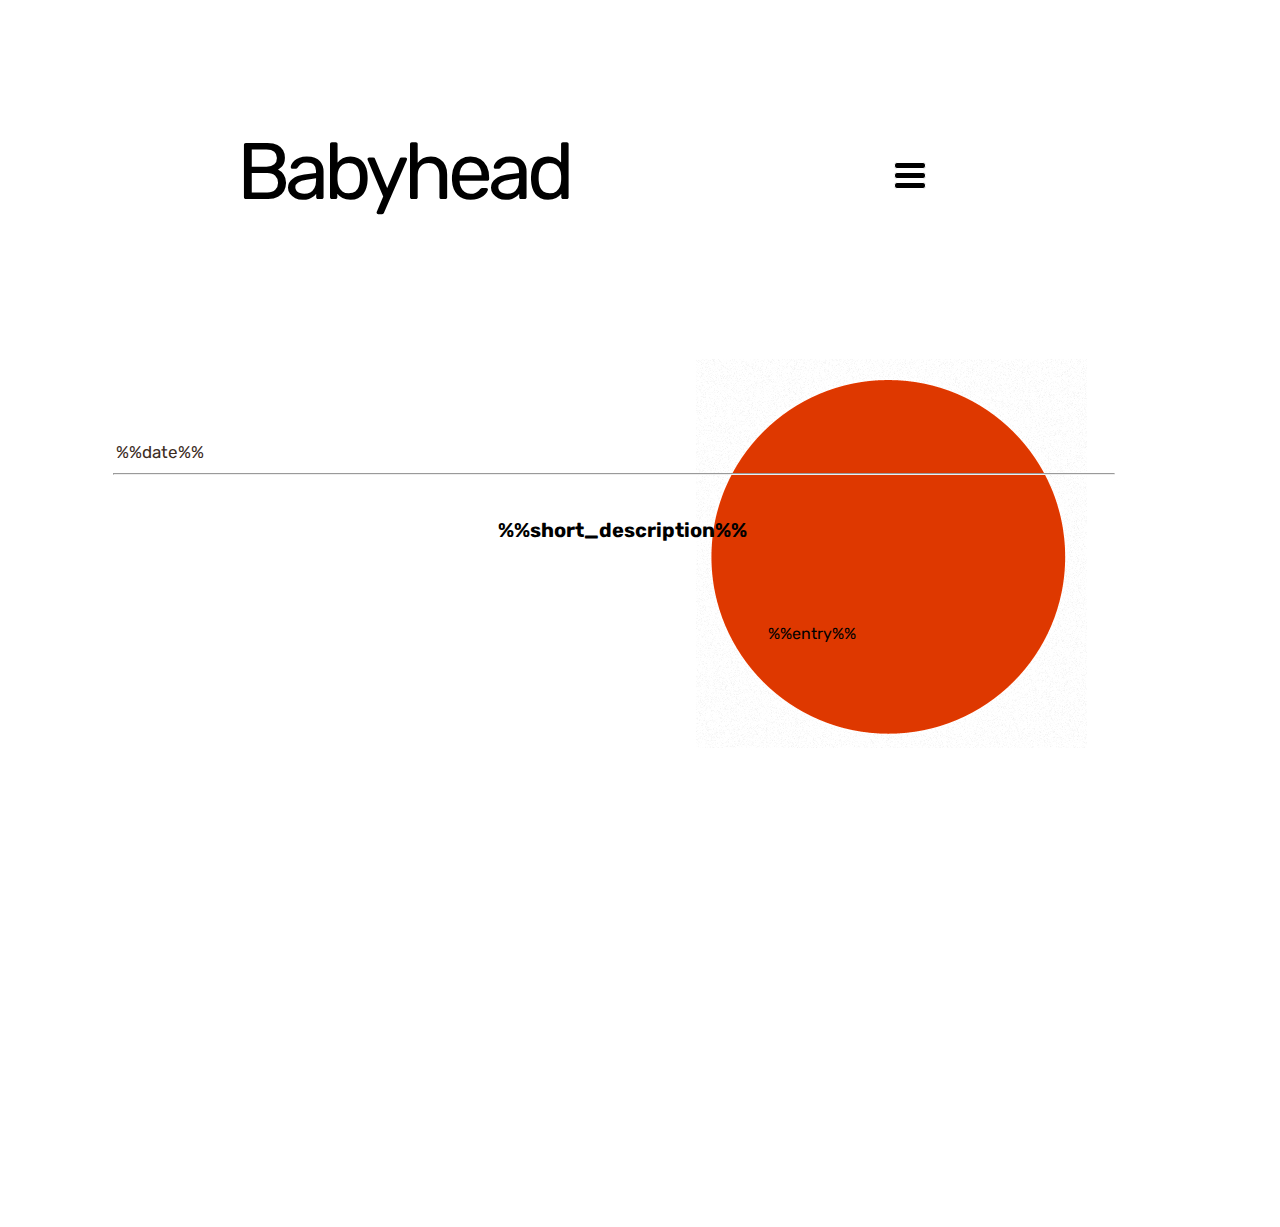
<file: index.html>
<!doctype html><html class="" lang="en"><head>
    <meta charset="UTF-8">
    <!-- generator meta tag -->
    <!-- leave this for stats and Silex version check -->
    <meta name="generator" content="Silex v2.2.12">
    <!-- End of generator meta tag -->
    <script type="text/javascript" src="js/jquery.js"></script>
    
    
    <script type="text/javascript" src="js/front-end.js"></script>
    <link rel="stylesheet" href="css/normalize.css">
    <link rel="stylesheet" href="css/front-end.css">

    
    <script type="text/javascript" class="silex-script"></script>
    
    <title>Babyhead - Page 1</title>
    

    
<meta name="viewport" content="width=device-width, initial-scale=1"><meta name="description" content="Blog"><link href="https://fonts.googleapis.com/css?family=Roboto" rel="stylesheet" class="silex-custom-font"><link href="https://fonts.googleapis.com/css?family=Rubik" rel="stylesheet" class="silex-custom-font"><script src="js/script.js" type="text/javascript"></script><link href="css/styles.css" rel="stylesheet" type="text/css"><link href="css/styles.css" rel="stylesheet" type="text/css"><link href="css/styles.css" rel="stylesheet" type="text/css"><style>body { opacity: 0; transition: .25s opacity ease; }</style></head>

<body class="body-initial all-style enable-mobile prevent-resizable prevent-selectable editable-style silex-runtime silex-published" data-silex-type="container-element" style="" data-current-page="page-page-1">
    









    
    
    
















<section data-silex-type="container-element" class="container-element editable-style silex-id-1478366450713-3 section-element prevent-resizable" style="">
        <div data-silex-type="container-element" class="editable-style silex-element-content silex-id-1478366450713-2 container-element website-width" style="">

            
        <div data-silex-type="text-element" class="editable-style text-element silex-id-1632681591434-2 page-page-1 paged-element style-title paged-element-visible" style=""><div class="silex-element-content normal"><p>Babyhead</p></div></div><div data-silex-type="text-element" class="editable-style text-element silex-id-1632691266906-8 page-page-1 paged-element silex-component-hamburger prevent-resizable prevent-auto-z-index paged-element-visible" style=""><div class="silex-element-content normal"><style>.hamburger-menu_1632693557261_643 {position: absolute; z-index: 20;}.silex-editor .hamburger-menu_1632693557261_643 nav {left: -9999px;}.hamburger-menu_1632693557261_643 nav ul {margin-top: 80px;}.hamburger-menu_1632693557261_643 nav {opacity: 0; position: absolute; background-color: #ededed; transition: left 1s ease, height 0s ease 1s; left: -300px; width: 300px; height: 20px;}.hamburger-menu_1632693557261_643.open nav {opacity: 1; height: 100vh; left: 0; transition: left 1s ease, height 0s ease 0s;}.hamburger-menu_1632693557261_643 .nav-container {z-index: 10; position: absolute;}.hamburger-menu_1632693557261_643.open .nav-container {}.hamburger-menu_1632693557261_643 .hamburger-btn {z-index: 20; cursor: pointer; position: absolute;}.hamburger-menu_1632693557261_643 .hamburger-btn span {display: block; width: 30px; height: 5px; margin-bottom: 3px; position: relative; background-color: #000000; border: 1px solid #ffffff; border-radius: 3px; transition: border-color 0.1s ease-in,
      opacity 0.1s ease-in,
      transform 0.1s ease-in,
      background 0.1s ease-in;}.hamburger-menu_1632693557261_643.open .hamburger-btn span {border-color: rgba(255, 255, 255, 0);}.hamburger-menu_1632693557261_643 .hamburger-btn span:first-child {transform-origin: 4px -2px;}.hamburger-menu_1632693557261_643.open .hamburger-btn span:first-child {transform: rotate(45deg) translate(7px, -4px);}.hamburger-menu_1632693557261_643.open .hamburger-btn span:nth-last-child(2) {opacity: 0;}.hamburger-menu_1632693557261_643 .hamburger-btn span:nth-child(3) {transform-origin: -11px 4px;}.hamburger-menu_1632693557261_643.open .hamburger-btn span:nth-child(3) {transform: rotate(-45deg) translate(0, 12px);}</style>
<!-- inspired by https://codepen.io/erikterwan/pen/EVzeRP -->
<div class="hamburger-menu_1632693557261_643 closed">
    <div class="hamburger-btn ">
      <span></span>
      <span></span>
      <span></span>
    </div>
    <div class="nav-container">
      <div class="prevent-scale">
        <nav role="navigation" class="">
            <ul>
            
                <li><a href="%%notes%%" linktype="LinkTypeExternal" title="Notes">notes</a></li>
            
                <li><a href="%%older_entries%%" linktype="LinkTypeExternal" title="older">archive</a></li>
            
                <li><a href="http:\\www.diaryland.com" linktype="LinkTypeExternal" title="diaryland">diaryland</a></li>
            
                <li><a href="%%prev%%" linktype="LinkTypeExternal" title="previous writings">should</a></li>
            
                <li><a href="%%next%%" linktype="LinkTypeExternal" title="next entry">shall</a></li>
            
            </ul>
        </nav>
      </div>
  </div>
</div>
<script>
(function() {
  var isOpen = false;
  function close() {
    isOpen = false;
    $('.hamburger-menu_1632693557261_643').removeClass('open');
    $('.hamburger-menu_1632693557261_643').addClass('closed');
  }
  function open() {
    isOpen = true;
    $('.hamburger-menu_1632693557261_643').addClass('open');
    $('.hamburger-menu_1632693557261_643').removeClass('closed');
  }
  function toggle() {
    if(isOpen) close();
    else open();
  }
  var silexElement = $('.hamburger-menu_1632693557261_643').closest('.editable-style');
  function move(data) {
    var offset = silexElement.offset();
    $('.hamburger-menu_1632693557261_643 .nav-container').css({
      'transform': 'translate(' + (data.scrollLeft - (offset.left/data.scale)) + 'px, ' + (data.scrollTop - (offset.top/data.scale)) + 'px)'
    });
  }
  $('.hamburger-menu_1632693557261_643 .hamburger-btn').click(function() { toggle(); });
  $(document).on('silex.scroll silex.resize', function(e) {
    close();
    move(window.silex);
  });
  close();
})();
</script>
</div></div><div data-silex-type="text-element" class="editable-style text-element silex-id-1632682451355-5 page-page-1 paged-element style-date paged-element-visible" style=""><div class="silex-element-content normal"><p>%%date%%</p><span class="_wysihtml-temp-caret-fix" style="position: absolute; display: block; min-width: 1px; z-index: 99999;">﻿</span></div></div><div data-silex-type="image-element" class="editable-style image-element silex-id-1632681380713-0 page-page-1 paged-element paged-element-visible" style=""><img src="assets/orange%20dot.png"></div><div data-silex-type="text-element" class="editable-style text-element silex-id-1632682612358-6 page-page-1 paged-element style-sd paged-element-visible" style=""><div class="silex-element-content normal"><p>%%short_description%%</p><span class="_wysihtml-temp-caret-fix" style="position: absolute; display: block; min-width: 1px; z-index: 99999;">﻿</span></div></div><div data-silex-type="text-element" class="editable-style text-element silex-id-1632688494460-7 page-page-1 paged-element paged-element-visible" style=""><div class="silex-element-content normal"><p>%%entry%%</p><span class="_wysihtml-temp-caret-fix" style="position: absolute; display: block; min-width: 1px; z-index: 99999;">﻿</span></div></div><div data-silex-type="html-element" class="editable-style html-element silex-id-1632681452319-1 page-page-1 paged-element paged-element-visible" style=""><div class="silex-element-content"><hr width="1000px;" height:="" 5px=""></div></div></div>
    </section></body></html>
</file>
<file: css/front-end.css>
/**
 * This file holds the styles of websites while editing
 */

body {
  min-height: 100vh;
  min-width: 98vw; /* remove approx size of vertical scroll bar */
}

/* prevent-auto-z-index is to let the components handle their z-index */
.section-element > .silex-element-content > *:not(.prevent-auto-z-index):not(.fixed) {
  /* put the elements of a section on top of sections bellow */
  z-index: 10;
}
/* workaround a bug of the 2.11 version (front end) */
/* sections used to hava margin-top: -1; which can not be edited in the UI */
.editable-style.section-element {
  margin-top: 0;
}
/****************************************************/
.website-width {
  width: 960px;
}
.paged-element-hidden {
  display: none;
}
/* resize */
.editable-style.image-element img {
  border-radius: inherit; /* this is to follow the element's radius */
	width: 100%;
	height: 100%;
}
/*
 .image-element > .silex-element-content {
	overflow: hidden;
}
*/
.html-element .silex-element-content {
  /* enable HTML content to have style="min-height: inherit;" */
  /* removed because it makes components buggy, add it to silex if you need to
  position: absolute;
  min-height: inherit;
  width: 100%; /* needed by slideshow components and probably others */
  /*
  height: 100%; /* needed by slideshow kreview and probably others */
}
/* wysihtml text editor styles */
.wysiwyg-float-left {
  float: left;
  margin: 0 8px 8px 0;
}
.wysiwyg-float-right {
  float: right;
  margin: 0 0 8px 8px;
}
/* Remove dots surrounding links in Firefox
    because of normalize.css */
a:focus{ outline: none;}

body .editable-style[data-silex-href] {
  cursor: pointer;
}
body.enable-mobile .editable-style.hide-on-desktop {
  display: none;
}
/* only outside the editor */
/* needs to be more qualified than body.enable-mobile .editable-style:not(.prevent-mobile-style) */
body.silex-runtime.body-initial .fixed {
  position: absolute;
  z-index: 20;
}
/* Mobile styles */
@media (max-width:480px) {
  /* needs to be more qualified than body.enable-mobile .editable-style:not(.prevent-mobile-style) */
  body.silex-runtime.body-initial .fixed {
    /* on mobile (chrome, this is needed to be on top of other content) */
    position: relative;
  }

  /* hide horizontal scroll bar which appears because of residual values in css
  html {
    overflow-x: hidden;
  }
  */
  body {
    position: initial; /* used to be absolute but now only in editor (editable.css), when position is absolute the body has the size of its content */
  }
  /* mobile mode */
  body.enable-mobile .editable-style:not(.prevent-mobile-style),
  body.enable-mobile .background.background-initial {
    position: static;
    top: auto;
    left: auto;
    max-width: 100%;
    min-width: auto; /* this is to remove sections min-width, since section min-width is set to the witdh of its content in Element::setStyle() */
    margin-left: auto;
    margin-right: auto;
  }
  body.enable-mobile .editable-style.container-element {
    padding: 10px; /* leave space between a container and its content */
  }
  body.enable-mobile .editable-style.section-element {
    padding: 0;
  }
  body.enable-mobile .editable-style.section-element > .silex-element-content {
    padding: 10px 0; /* leave space between a container and its content */
  }
  body.enable-mobile.silex-resizing .editable-style:not(.prevent-mobile-style) {
    max-width: unset; /* while dragging let the user size the elements freely */
  }
  body.enable-mobile .image-element.editable-style:not(.prevent-mobile-style) {
    position: relative;
  }
  body.enable-mobile .editable-style.section-element {
    max-width: 100%; /* section bg should be 100% width because user do not need to grab the side and resize */
    padding: 0;
    margin: 0;
  }
  body.enable-mobile .container-element:not(.paged-element-hidden) {
    display: flex;
    align-items: center;
    justify-content: space-around;
    flex-wrap: wrap;
  }
  /* but still hide paged elements or desktop only elements */
  body.enable-mobile .editable-style.hide-on-mobile {
    display: none;
  }
  body.enable-mobile .editable-style.hide-on-desktop:not(.paged-element-hidden) {
    display: initial;
  }
  body.silex-runtime.enable-mobile .background.background-initial {
    max-width: 100%;
  }
}

/* only outside the editor */
/* needs to be more qualified than body.enable-mobile .editable-style:not(.prevent-mobile-style) */
body.silex-runtime.body-initial .fixed {
  position: absolute;
  z-index: 20;
}
/* Mobile styles */
@media (max-width:480px) {
  /* needs to be more qualified than body.enable-mobile .editable-style:not(.prevent-mobile-style) */
  body.silex-runtime.body-initial .fixed {
    /* on mobile (chrome, this is needed to be on top of other content) */
    position: relative;
  }
}

/**
 * prodotype components
 */
.silex-element-content-full-height .silex-element-content {
  height: 100%;
}
silex-template,
.prodotype-preview {
  display: none;
}
.prodotype-runtime,
.prodotype-runtime-strict {
  display: none;
}
.prodotype-published {
  display: none;
}
body.silex-editor .prodotype-preview {
  display: block;
}
body.silex-runtime .prodotype-runtime,
body.silex-runtime .prodotype-runtime-strict {
  display: block;
}
body.silex-published .prodotype-published {
  display: block;
}
body.silex-publish .prodotype-runtime-strict {
  display: none;
}
.prodotype-force-size {
  position: absolute;
  width: 100%;
  height: 100%;
}
.silex-component-button button {
  width: 100%;
}
/* full-width component*/
div.editable-style.full-width-section {
  min-height: 100px;
}

div.editable-style.full-width-section>.editable-style {
  position: static;
  min-width: 100%;
}

div.editable-style.full-width-section>.editable-style.silex-element-content {
  display: none;
}
</file>
<file: css/styles.css>
.body-initial {background-color: rgba(255,255,255,1); position: static;}.silex-id-1478366450713-3 {background-color: transparent; position: static; margin-top: -1px;}.silex-id-1478366450713-2 {background-color: transparent; min-height: 103px; position: relative; margin-left: auto; margin-right: auto;}.silex-id-1632681380713-0 {width: 391px; height: 389px; position: absolute; top: 359px; left: 656px;}.silex-id-1632681452319-1 {width: 1151px; min-height: 50px; background-color: transparent; position: absolute; top: 465px; left: -2px;}.silex-id-1632681591434-2 {width: 527px; min-height: 262px; position: absolute; top: 44px; left: 197px;}.silex-id-1632682451355-5 {width: 189px; min-height: 54px; position: absolute; top: 425px; left: 75px;}.silex-id-1632682612358-6 {width: 563px; min-height: 64px; position: absolute; top: 498px; left: 444px;}.silex-id-1632688494460-7 {width: 306px; min-height: 619px; position: absolute; top: 608px; left: 698px;}.silex-id-1632691266906-8 {width: 33px; min-height: 27px; position: absolute; background-color: transparent; top: 162px; left: 854px;}@media only screen and (max-width: 480px) {.silex-id-1632681380713-0 {height: 249px; width: 252px; position: static;}.silex-id-1632681452319-1 {min-height: 50px; width: 66px; position: static;}.silex-id-1632681591434-2 {min-height: 175px; width: 433px; position: static;}.silex-id-1632682451355-5 {min-height: 100px; top: 1px; left: 112px; width: 189px;}.silex-id-1632682612358-6 {min-height: 64px; top: -547px; left: 31px; width: 462px;}.silex-id-1632688494460-7 {min-height: 461px; width: 306px; position: static;}.silex-id-1632691266906-8 {min-height: 45px; top: 1px; left: 163px; width: 39px;}}
.website-width {width: 1200px;}@media (min-width: 481px) {.silex-editor {min-width: 1400px;}}
.text-element > .silex-element-content {font-family: 'Rubik', sans-serif; text-align: center; columns: 2; column-gap: 10px;}.page-link-active {font-family: 'Rubik', sans-serif; font-size: 10px;}
.style-title.text-element > .silex-element-content {font-family: 'Rubik', sans-serif; font-size: 80px; letter-spacing: -5px; margin-top: 0; -webkit-transition: all 1s ease; -moz-transition: all 1s ease; -o-transition: all 1s ease; transition: all 1s ease;}
.style-date.text-element > .silex-element-content {font-family: 'Rubik', sans-serif; font-weight: normal; font-size: 17px; color: #3d2d1f;}.style-date .page-link-active {font-family: 'Rubik', sans-serif; font-size: 20px; color: #463f3f; text-align: left;}
.style-sd.text-element > .silex-element-content {font-family: 'Rubik', sans-serif; font-weight: bold; font-size: 20px;}.style-sd .page-link-active {font-family: 'Roboto', sans-serif; font-size: 15px;}body.silex-runtime {opacity: 1;}
</file>
